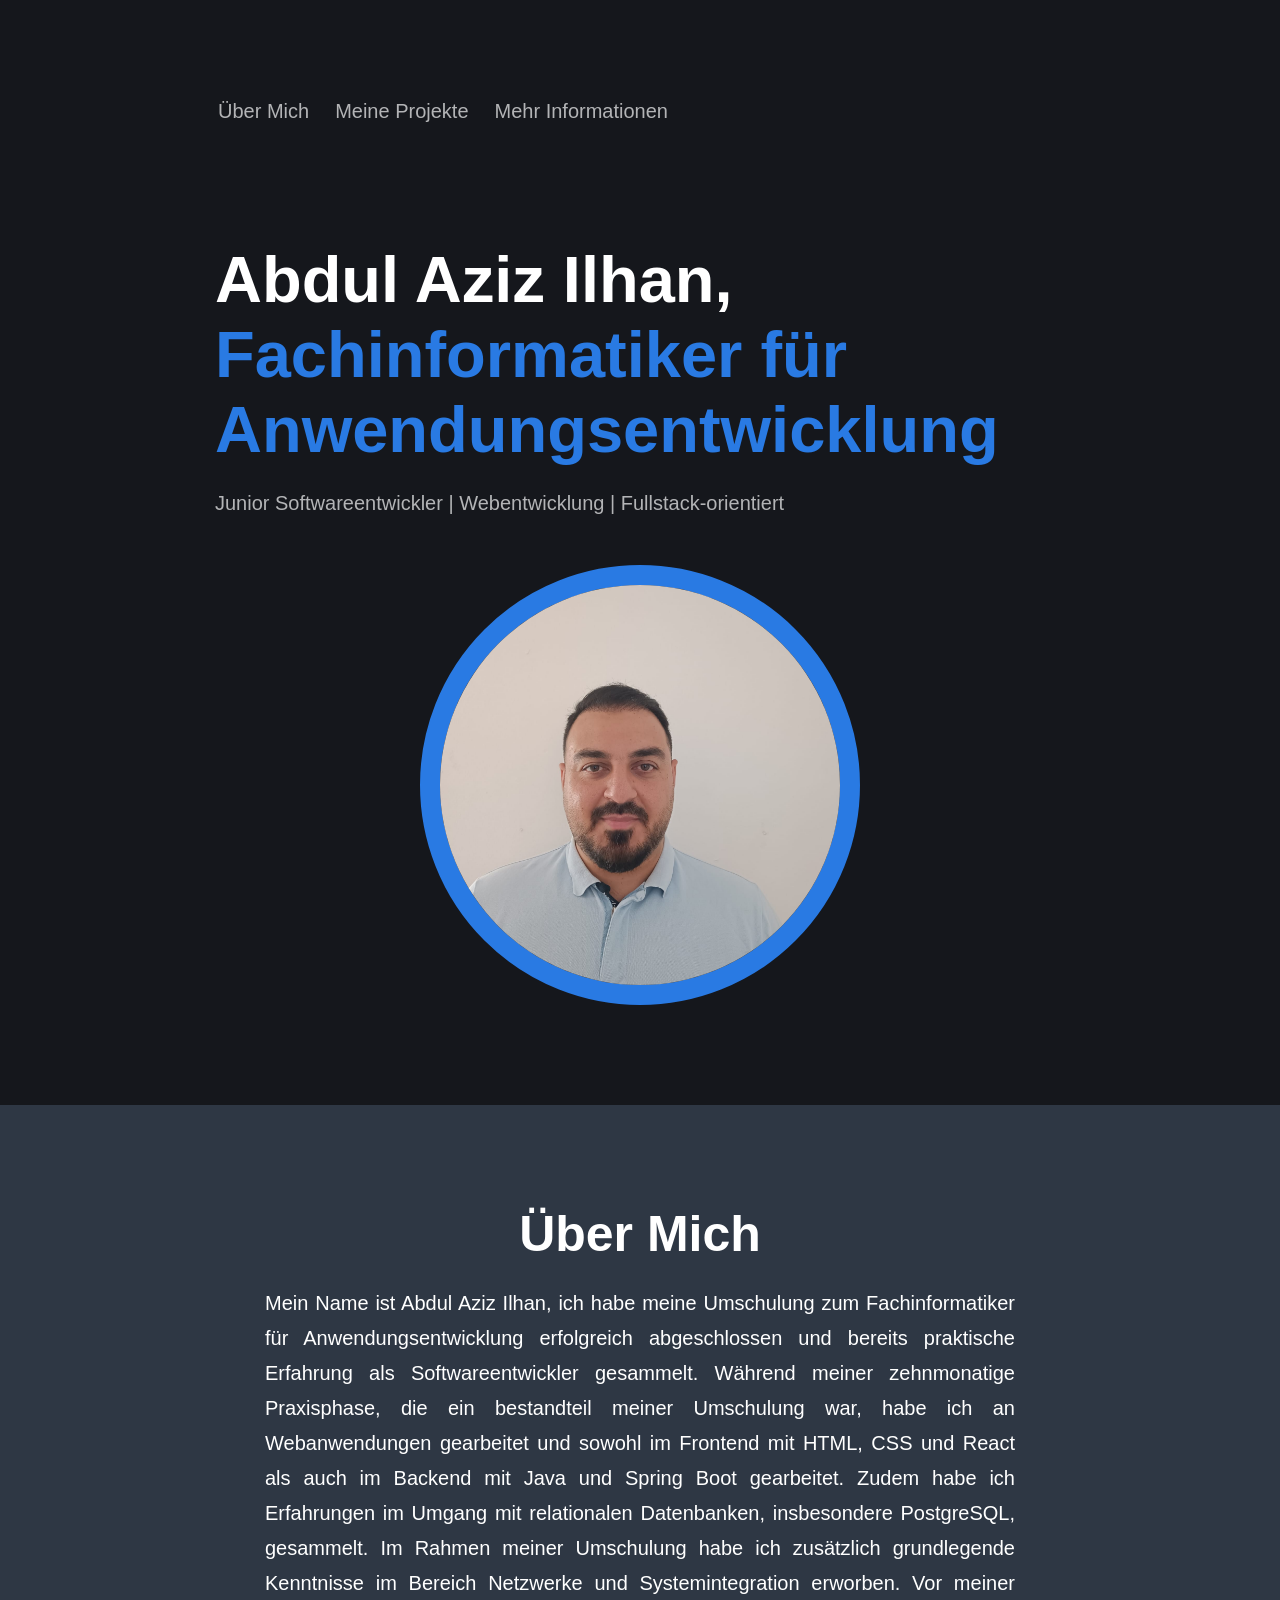
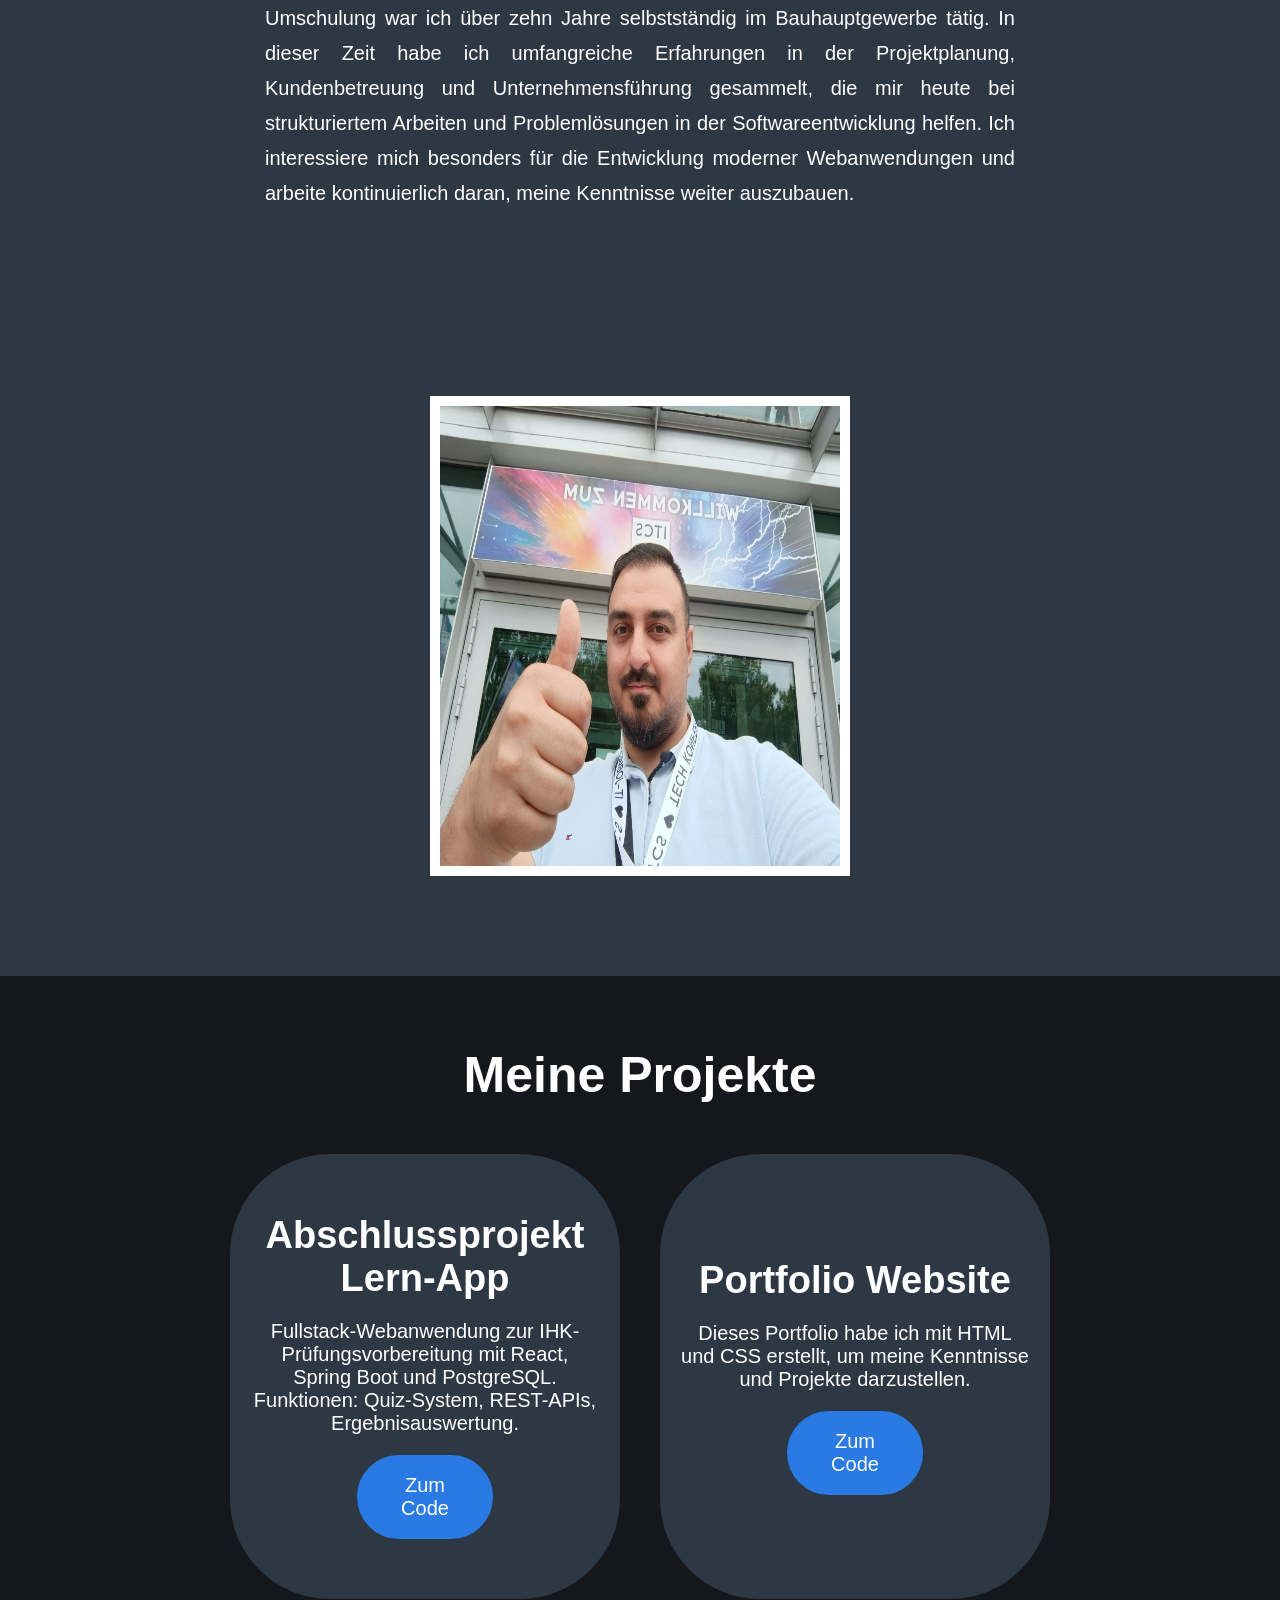
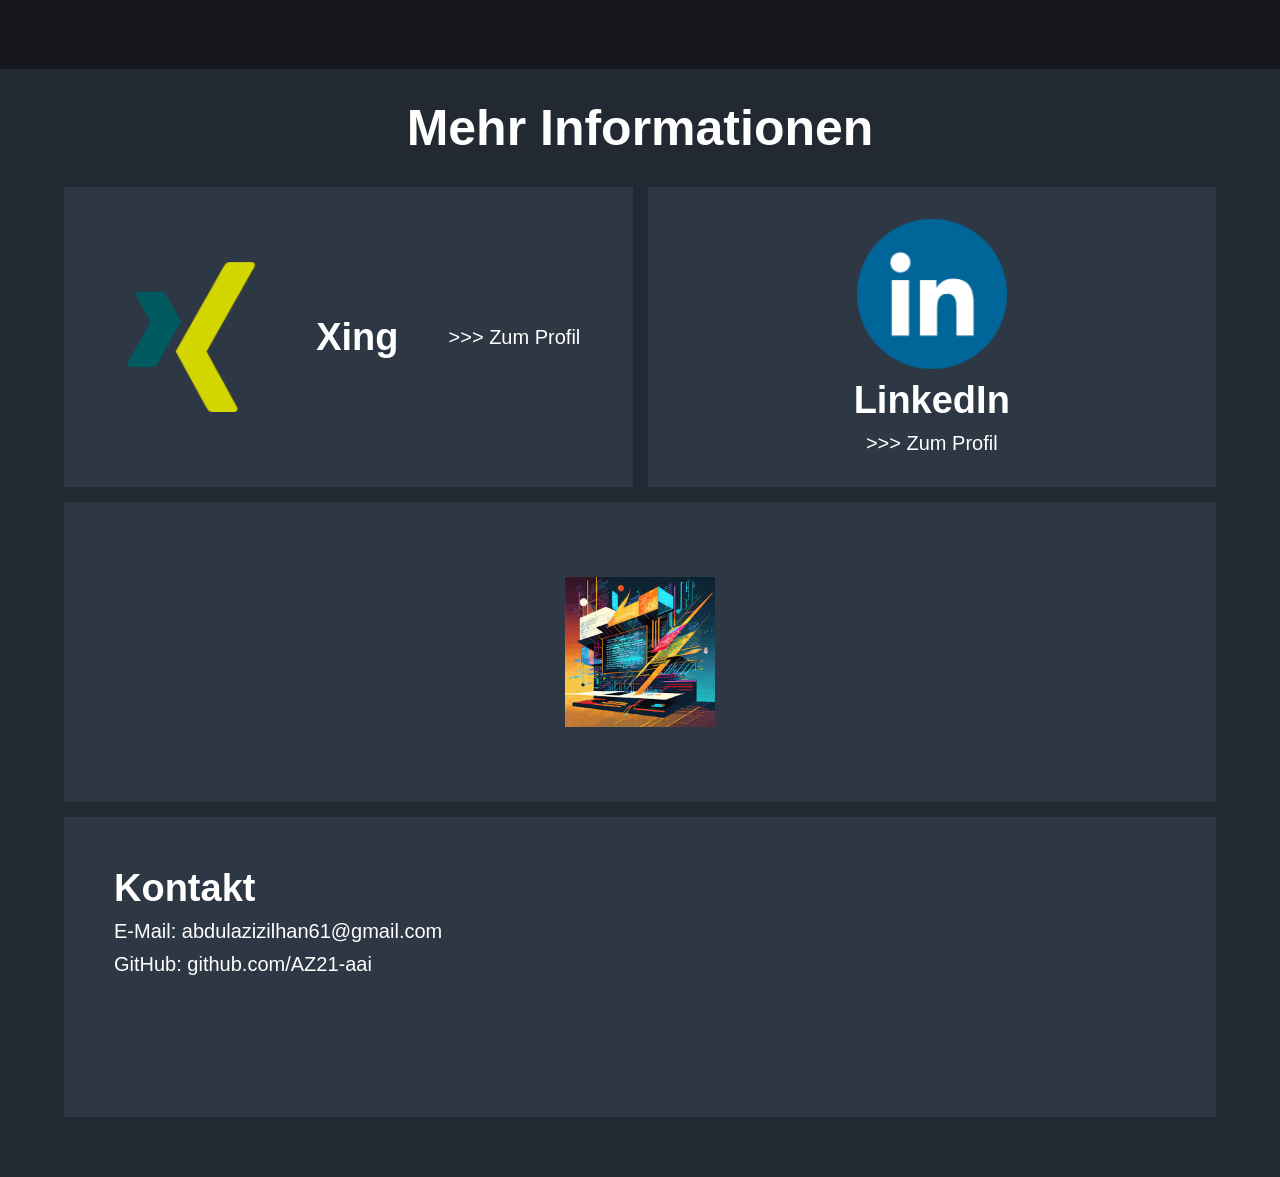
<file: index.html>
<!DOCTYPE html>
<html lang="de">
<head>
    <meta charset="UTF-8">
    <meta name="viewport" content="width=device-width, initial-scale=1.0">
    <title>Portfolio - Abdul Aziz Ilhan</title>
    <link rel="stylesheet" href="css_portfolio/general_settings.css">
    <link rel="stylesheet" href="css_portfolio/header.css">
    <link rel="stylesheet" href="css_portfolio/about_me.css">
    <link rel="stylesheet" href="css_portfolio/services.css">
    <link rel="stylesheet" href="css_portfolio/footer.css">
    <link href="https://fonts.googleapis.com/icon?family=Material+Icons"
    rel="stylesheet">
</head>
<body>
    <header>
        <div class="header_text">
            <nav>
                
                <input type="checkbox" id="toggle_button">
                <label for="toggle_button">
                    <span class="material-icons">menu</span>
                </label>
                <ul>
                    <li><a href='#about_me_section'>Über Mich</a></li>
                    <li><a href='#services_section'>Meine Projekte</a></li>
                    <li><a href='#more_information_section'>Mehr Informationen</a></li>
                </ul>
            </nav>
            <h1>Abdul Aziz Ilhan, <span style="color: var(--main-brand-color);"><br>Fachinformatiker für Anwendungsentwicklung</span></h1>
              <p class="subheading">
              Junior Softwareentwickler | Webentwicklung | Fullstack-orientiert
              </p>
        </div>
        <div class="circle">
            <img src="images/fotoportfolio.jfif" alt="">
        </div>
    </header>
    <section id="about_me_section">
        <img src="images/fotoportfolio2 .jfif" alt="">
        <div class="about_me_container">
            <h2>Über Mich</h2><br>
            <p>
Mein Name ist Abdul Aziz Ilhan, ich habe meine Umschulung zum Fachinformatiker für Anwendungsentwicklung erfolgreich abgeschlossen und bereits praktische Erfahrung als Softwareentwickler gesammelt.

Während meiner zehnmonatige Praxisphase, die ein bestandteil meiner Umschulung war, habe ich an Webanwendungen gearbeitet und sowohl im Frontend mit HTML, CSS und React als auch im Backend mit Java und Spring Boot gearbeitet. Zudem habe ich Erfahrungen im Umgang mit relationalen Datenbanken, insbesondere PostgreSQL, gesammelt.

Im Rahmen meiner Umschulung habe ich zusätzlich grundlegende Kenntnisse im Bereich Netzwerke und Systemintegration erworben.

Vor meiner Umschulung war ich über zehn Jahre selbstständig im Bauhauptgewerbe tätig. In dieser Zeit habe ich umfangreiche Erfahrungen in der Projektplanung, Kundenbetreuung und Unternehmensführung gesammelt, die mir heute bei strukturiertem Arbeiten und Problemlösungen in der Softwareentwicklung helfen.

Ich interessiere mich besonders für die Entwicklung moderner Webanwendungen und arbeite kontinuierlich daran, meine Kenntnisse weiter auszubauen.
            </p>
        </div>
    </section>
    <section id="services_section">
        <h2>Meine&shy Projekte</h2>
        <div class="flex_container">
            <div class="card">
                <h3>Abschlussprojekt Lern-App</h3>
                <p>Fullstack-Webanwendung zur IHK-Prüfungsvorbereitung mit React, Spring Boot und PostgreSQL.
                Funktionen: Quiz-System, REST-APIs, Ergebnisauswertung.</p>
                <a href="https://github.com/AZ21-aai/lern-app" target="_blank">Zum Code</a>
            </div>
            <div class="card">
            <h3>Portfolio Website</h3>
              <p>Dieses Portfolio habe ich mit HTML und CSS erstellt, um meine Kenntnisse und Projekte darzustellen.</p>
              <a href="https://github.com/AZ21-aai/portfolio">Zum Code</a>
            </div>
        </div>
    </section>
    <footer id="more_information_section">
        <h2>Mehr Informationen</h2>
        <div class="grid_container">
          <div id="item1" class="grid_item">
                <img src="images/xing.png" alt="Xing">
                <h3>Xing</h3>
                <a href="https://www.xing.com/profile/AbdulAziz_Ilhan/web_profiles" target="_blank">>>> Zum Profil</a>
            </div>
            <div id="item2" class="grid_item">
                <img src="images/linkedin.png" alt="LinkedIn">
                <h3>LinkedIn</h3>
                <a href="https://www.linkedin.com/in/abdulaziz-ilhan-365914321/" target="_blank">>>> Zum Profil</a>
            </div>
            <div id="item3" class="grid_item">
                <h3>Kontakt</h3>
                <p>E-Mail: abdulazizilhan61@gmail.com</p>
                <p>GitHub: <a href="https://github.com/AZ21-aai" target="_blank">github.com/AZ21-aai</a></p>
            </div>
            <div id="item4" class="grid_item">
                <img src="images/background.jfif" alt="">
            </div>
            </div>
        </div>
    </footer>
</body>
</html>
</file>
<file: css_portfolio/general_settings.css>
@import url(../fonts);
:root{
     --main-brand-color: #297ae3;
     --primary-color:#15171C;
     --secondery-color: #232933;
     --light-secondary-color:#2e3744;
     --text-color:white;
     --secondary-text-color: #b3b4b6;
}
*{
    margin: 0px;
    padding: 0;
    /*box-sizing: border-box;*/
}
body{
    min-height: 100vh;
    background-color: var(--primary-color);
    font-family: 'Arial', sans-serif;
    font-size: 20px;
    color: var(--text-color);
}
h1{
    font-size: 65px;
    line-height:115%;
}
h3{
    font-size: 38px;
}
.subheading{
    margin-top: 25px;
    color: var(--secondary-text-color);
}
@media(max-width: 800px){
    h1{
        font-size: 12vw;
        text-align:center;
    }
    .subheading{
        text-align: center;
        font-size: 18px;
    }
    body{
        font-size:16px; 
    }
}
</file>
<file: css_portfolio/header.css>
header {
    padding: 100px 25px;
    display: flex;
    justify-content: center;
    align-items: center;
    gap: 50px;
    flex-wrap: wrap;
}

.header_text {
    width: 850px;
    max-width: 100%;
}

.circle {
    width: 400px;
    height: 400px;
    overflow: hidden;
    border-radius: 50%;
    border: 20px solid var(--main-brand-color);
    max-width: 80vw;
    max-height: 80vw;
    display: flex;
    justify-content: center;
    align-items: center;
    flex-shrink: 0;
}

.circle img {
    width: 100%;
    height: 100%;
    object-fit: cover;
}

nav {
    margin-bottom: 120px;
}

nav ul {
    list-style: none;
    display: flex;
    gap: 20px;
}

nav a {
    color: var(--secondary-text-color);
    text-decoration: none;
    position: relative;
    padding: 3px;
}

nav a:hover {
    color: var(--text-color);
}

nav a::after {
    content: '';
    height: 2px;
    width: 0;
    background: var(--main-brand-color);
    position: absolute;
    bottom: 0;
    left: 0;
    transition: 150ms ease-in-out;
}

nav a:hover::after {
    width: 100%;
}

#toggle_button {
    display: none;
}

label[for="toggle_button"] {
    display: none;
}

label[for="toggle_button"] span {
    font-size: 120px;
}

@media (max-width: 800px) {
    nav {
        position: absolute;
        top: 0;
        left: 0;
        background: var(--secondery-color);
        padding: 15px;
        border-radius: 0 0 25px 0;
        margin-bottom: 0;
        z-index: 10;
    }

    nav ul {
        display: none;
        flex-direction: column;
    }

    #toggle_button:checked ~ ul {
        display: flex;
    }

    label[for="toggle_button"] {
        display: block;
    }

    header {
        flex-direction: column-reverse;
        align-items: center;
        justify-content: center;
        gap: 30px;
        padding: 120px 20px 50px 20px;
        text-align: center;
    }

    .header_text {
        width: 100%;
        max-width: 90vw;
    }

    .circle {
        width: 220px;
        height: 220px;
        margin-top: 20px;
        border-width: 10px;
    }

    h1 {
        font-size: 8vw;
        text-align: center;
    }

    .subheading {
        font-size: 18px;
        text-align: center;
    }
}

@media (max-width: 480px) {
    .circle {
        width: 170px;
        height: 170px;
    }

    .subheading {
        font-size: 16px;
    }
}
</file>
<file: css_portfolio/about_me.css>
#about_me_section{
    padding: 100px 75px;
    background-color: var(--light-secondary-color);
    display: flex;
    justify-content: center;
    align-items: center;
    gap: 100px;
   flex-wrap: wrap-reverse;
}
.about_me_container{
    width: 750px;
   max-width: 90%;
   /*display: flex;
   flex-direction: column;
   justify-content: center;
   align-items: center;*/
}
#about_me_section img{
    margin-top:85px;
    width: 400px;
    height: 460px;
    border: 10px solid var(--text-color);
    max-width: calc(90% - 30px);
}
.about_me_container h2{
    font-size: 50px;
    text-align: center;
}
.about_me_container p{
    text-align: justify;
    line-height: 175%;
}
@media(max-width: 800px){
    #about_me_section{
        padding: 50px 0;
    }
    #about_me_section h2{
        text-align: center;
        font-size: 12vw;
    }
}
</file>
<file: css_portfolio/services.css>
#services_section{
    padding: 70px;
    background-color: var(--primary-color);
}
#services_section h2{
    font-size: 50px;
    text-align: center;
}
.flex_container{
    margin-top: 50px;
    display: flex;
    gap: 40px;
    justify-content: center;
    flex-wrap: wrap;
}
.card{
    width: 350px;
    max-width: calc(90% - 40px);
    background-color: var(--light-secondary-color);
    border-radius: 100px;
    padding: 60px 20px;

    display: flex;
    flex-direction: column;
    justify-content: center;
    gap: 20px;
}
.card *{
    text-align: center;
}
.card a{
    background-color: var(--main-brand-color);
    width: min-content;
    padding: 15px 40px;
    border-radius: 50px;
    margin: 0 auto;
    text-decoration: none;
    color: var(--text-color);
    border: 4px solid var(--main-brand-color);
    transition: 150ms ease-in-out;
}
.card a:hover{
    background: transparent;
}
@media(max-width: 500px){
    #services_section h2{
        font-size: 12vw;
    }
}
</file>
<file: css_portfolio/footer.css>
footer{
    padding: 30px 0;
    background-color: var(--secondery-color);
}
footer h2{
    font-size: 50px;
    text-align: center;
}
.grid_container{
    margin: 30px auto;
    width: 1500px;
    max-width: 90%;
    display: grid;
    grid-template-columns: 1fr 1fr 1fr;
    grid-template-rows: 300px 300px;
    gap: 15px;
    grid-template-areas: 
    "item1 item2 item3"
    "item4 item4 item3";
}
.grid_item{
    background-color: var(--light-secondary-color);
    display: flex;
    justify-content: center;
    align-items: center;
    padding: 50px;
    gap: 50px;
}
.grid_item img{
    height: 150px;
    width: 150px;
}
#item1{
    grid-area: item1;
}
#item2{
    grid-area: item2;
    flex-direction: column;
    gap: 10px;

}
#item3{
    grid-area: item3;
    flex-direction: column;
    justify-content:flex-start;
    align-items: flex-start;
    gap: 10px;
}
#item4{
    grid-area: item4;
    flex-direction: column;
    gap: 10px;
}
#item5{
    grid-area: item5;
}
@media(max-width: 1300px){
    .grid_container{
        grid-template-columns: 1fr 1fr;
        grid-template-rows: 300px 300px 300px;
        grid-template-areas: 
        "item1 item2"
        "item4 item4"
        "item3 item3";
    }
}
@media(max-width: 900px){
    .grid_container{
        grid-template-columns: 1fr;
        grid-template-rows: auto auto auto auto;
        grid-template-areas: 
        "item1 item1"
        "item1 item2"
        "item2 item4" 
        "item3 item3";
    }
}
@media(max-width:650px){
    footer h2{
        font-size: 9vw;
    }
    .grid_it{
        padding:20px;
    }
    .grid_item img{
        height:100px;
        width:100px;
    }
    .grid_item h3{
        font-size: 24px;
    }
}
.grid_item a {
    color: white;
    text-decoration: none;
}

.grid_item a:hover {
    text-decoration: underline;
}
</file>
